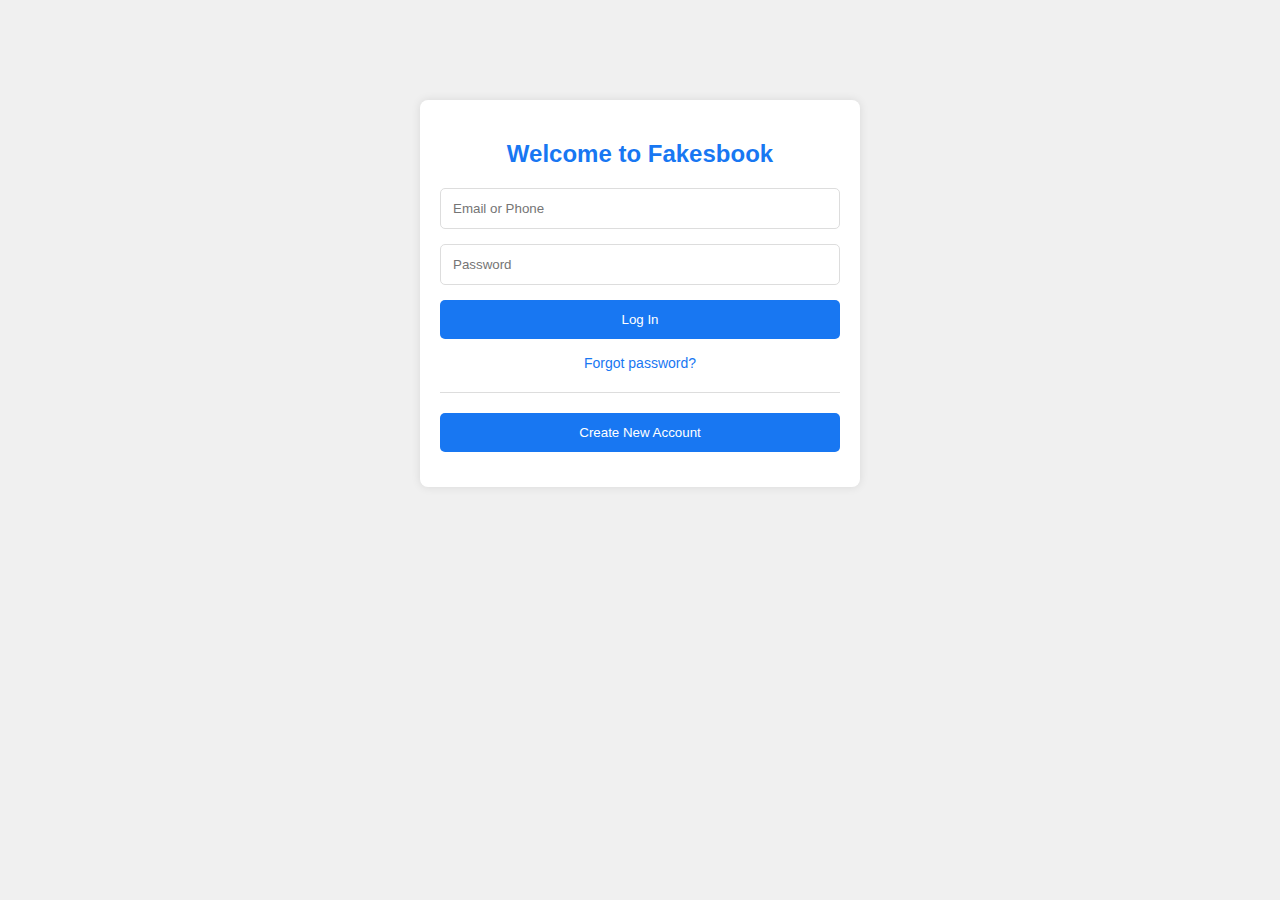
<file: index.html>
<!DOCTYPE html>
<html lang="en">
<head>
    <link rel="stylesheet" href="style.css">
    <meta charset="UTF-8">
    <meta name="viewport" content="width=device-width, initial-scale=1.0">
    <title>Fakesbook Login</title>
    <link rel="stylesheet" href="styles.css">
</head>
<body>
    <div class="container" id="container">
        <form class="login-form" id="loginForm">
            <h2>Welcome to Fakesbook</h2>
            <input type="email" placeholder="Email or Phone">
            <input type="password" placeholder="Password">
            <button type="button" onclick="showImage()">Log In</button>
            <a href="#">Forgot password?</a>
            <hr>
            <button type="button">Create New Account</button>
        </form>
        <p id="prankText" class="prank-text" style="display: none;">IT'S A PRANK HAHA</p>
    </div>
    <img id="loginImage" src="IMg.jpg" style="display: none; max-width: 100%; height: auto;">
<script>
    function showImage() {
        var loginForm = document.getElementById('loginForm');
        var image = document.getElementById('loginImage');
        var prankText = document.getElementById('prankText');
        var container = document.getElementById('container');

        // Hide login form
        loginForm.style.display = 'none';

        // Show image
        image.style.display = 'block';

        // Show prank text
        prankText.style.display = 'block';

        // Disable pointer events on the container to prevent clicking on elements behind
        container.style.pointerEvents = 'none';
    }
</script>
</body>
</html>
</file>
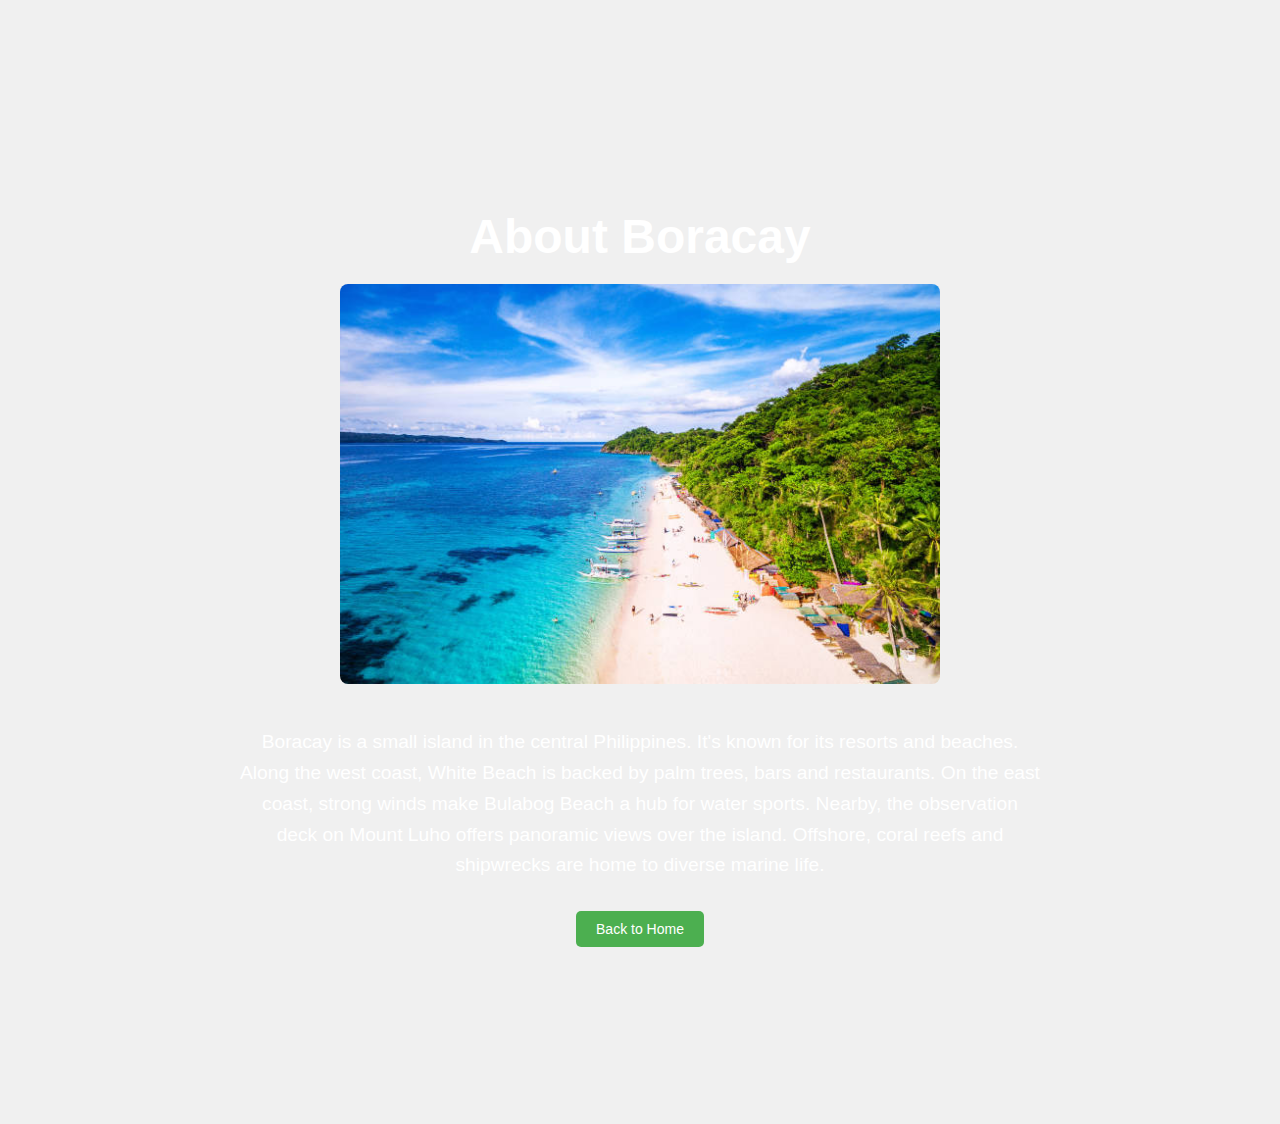
<file: boracay.html>
<!DOCTYPE html>
<html lang="en">
<head>
    <link rel="stylesheet" href="style.css">
  <meta charset="UTF-8">
  <meta name="viewport" content="width=device-width, initial-scale=1.0">
  <title>About Boracay</title>
  <link rel="stylesheet" href="styles.css">
</head>
<body>
  <div class="slide">
    <div class="slide-content">
      <h1>About<span class="highlight"> Boracay</span><div class=red"color"></div></h1>
      <img src="boracay1.jpeg" alt="Boracay">
      <p>Boracay is a small island in the central Philippines. It's known for its resorts and beaches. Along the west coast, White Beach is backed by palm trees, bars and restaurants. On the east coast, strong winds make Bulabog Beach a hub for water sports. Nearby, the observation deck on Mount Luho offers panoramic views over the island. Offshore, coral reefs and shipwrecks are home to diverse marine life. </p>
      <a href="index.html" class="btn">Back to Home</a>
    </div>
  </div>
</body>
</html>
</file>
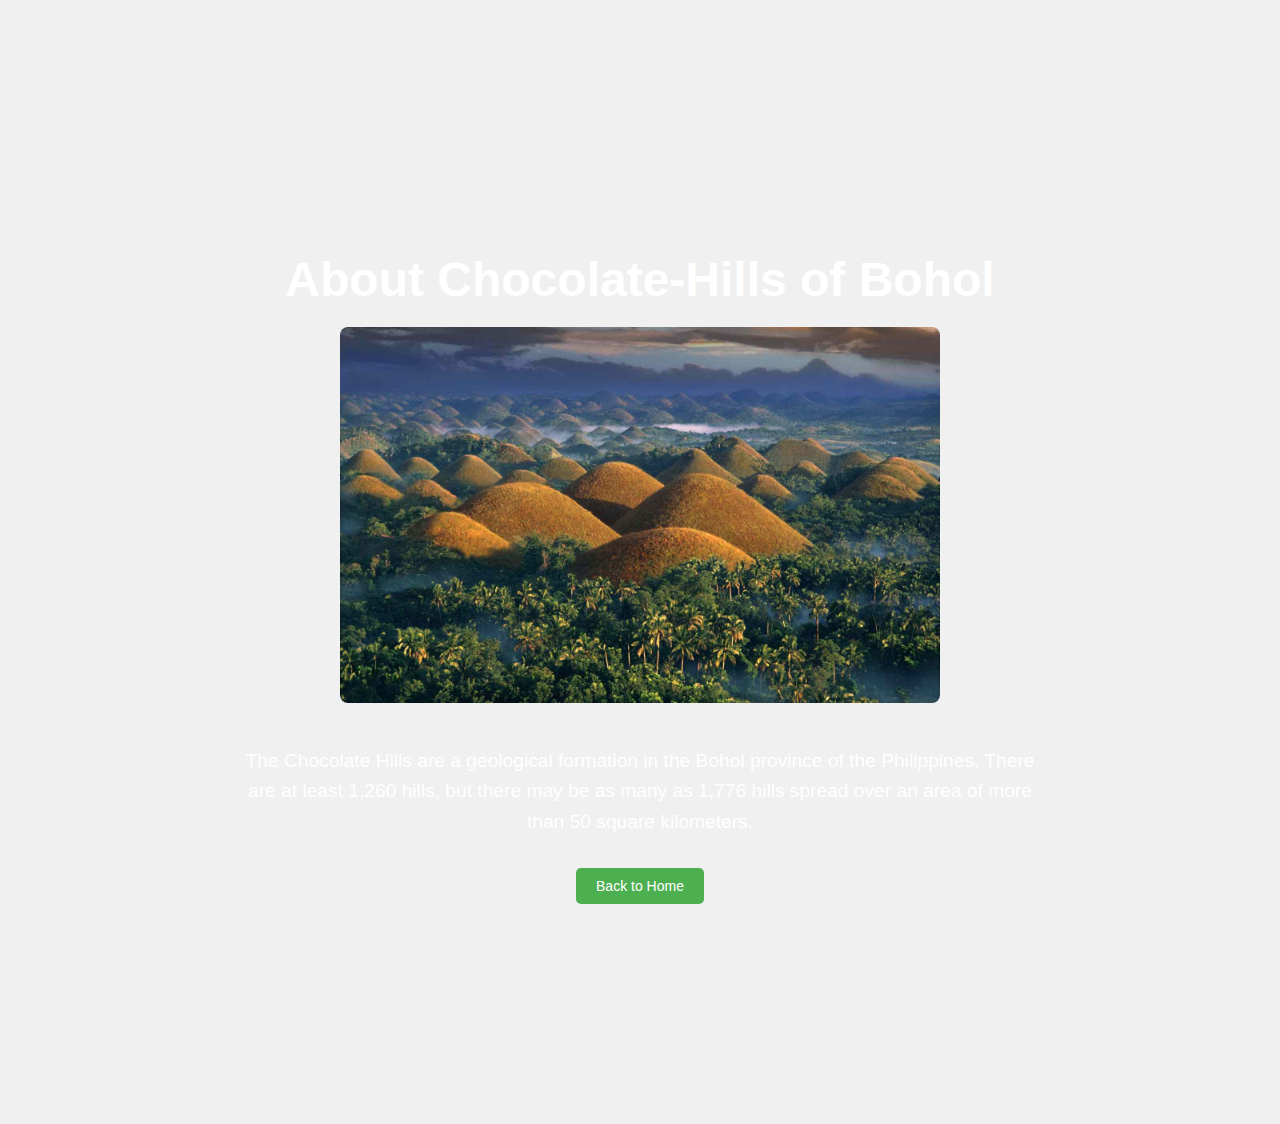
<file: chocolate-hills.html>
<!DOCTYPE html>
<html lang="en">
<head>
    <link rel="stylesheet" href="style.css">
  <meta charset="UTF-8">
  <meta name="viewport" content="width=device-width, initial-scale=1.0">
  <title>About Chocolate Hills of Bohol</title>
  <link rel="stylesheet" href="styles.css">
</head>
<body>
  <div class="slide">
    <div class="slide-content">
        <h1>About<span class="highlight"> Chocolate-Hills of Bohol</span><div class=red"color"></div></h1>
      <img src="choco1.jpeg" alt="Chocolate Hills of Bohol">
     <p>The Chocolate Hills are a geological formation in the Bohol province of the Philippines. There are at least 1,260 hills, but there may be as many as 1,776 hills spread over an area of more than 50 square kilometers. </p>
      <a href="index.html" class="btn">Back to Home</a>
    </div>
  </div>
</body>
</html>
</file>
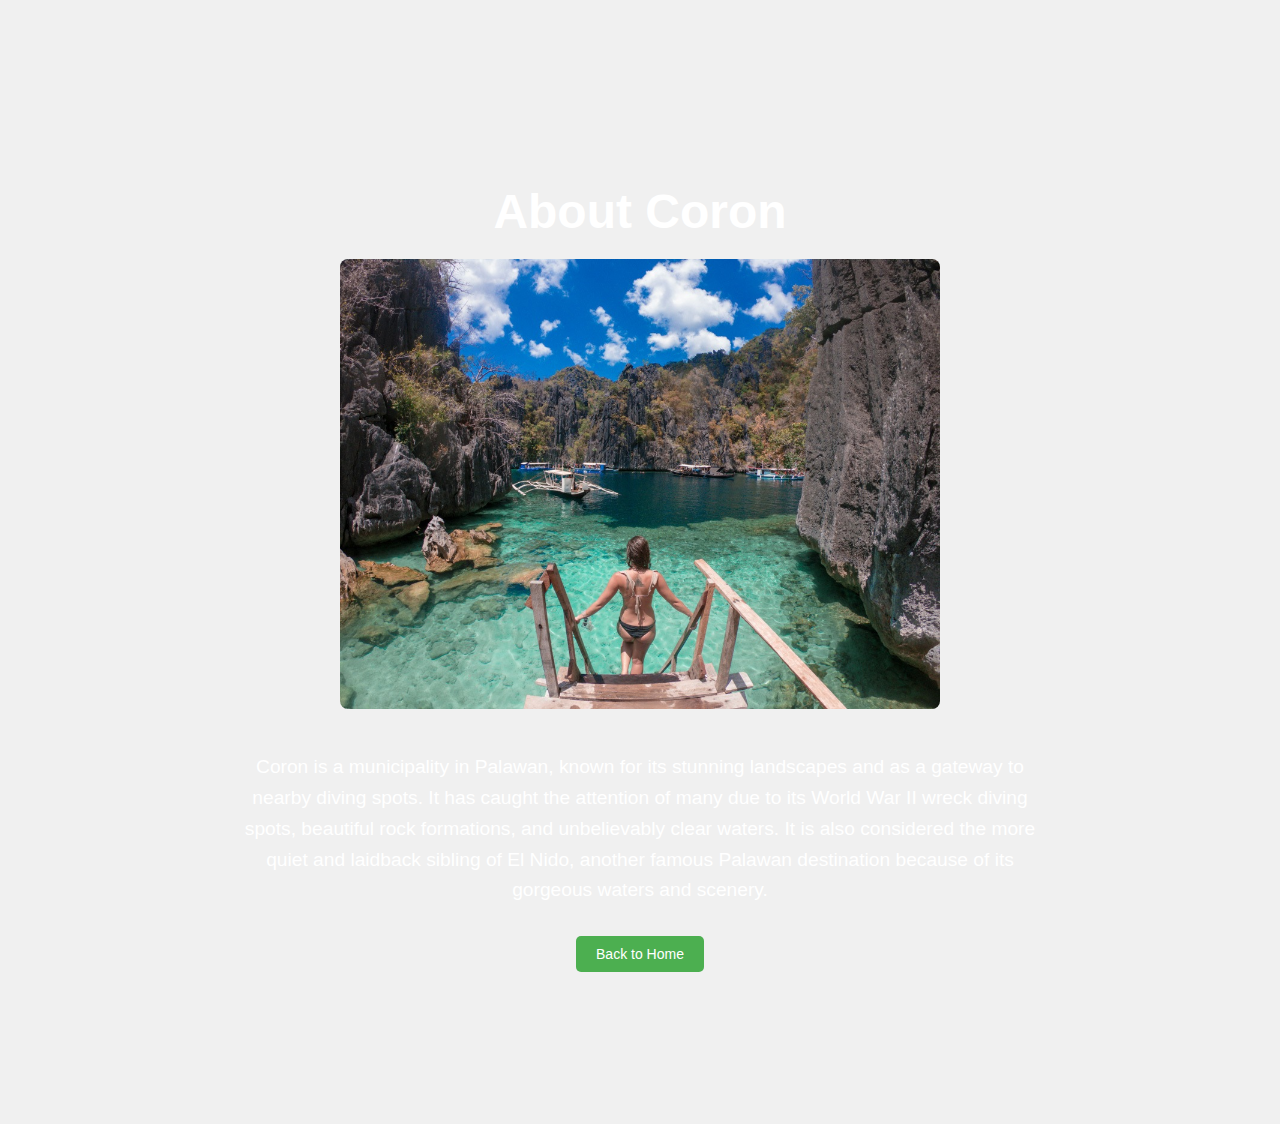
<file: coron.html>
<!DOCTYPE html>
<html lang="en">
<head>
    <link rel="stylesheet" href="style.css">
  <meta charset="UTF-8">
  <meta name="viewport" content="width=device-width, initial-scale=1.0">
  <title>About Coron Palawan</title>
  <link rel="stylesheet" href="styles.css">
</head>
<body>
  <div class="slide">
    <div class="slide-content">
        <h1>About<span class="highlight"> Coron</span><div class=red"color"></div></h1>
      <img src="coron1.jpeg" alt="Coron Palawan">
      <p>Coron is a municipality in Palawan, known for its stunning landscapes and as a gateway to nearby diving spots. It has caught the attention of many due to its World War II wreck diving spots, beautiful rock formations, and unbelievably clear waters. It is also considered the more quiet and laidback sibling of El Nido, another famous Palawan destination because of its gorgeous waters and scenery.</p>
      <a href="index.html" class="btn">Back to Home</a>
    </div>
  </div>
</body>
</html>
</file>
<file: style.css>
body {
    font-family: Arial, sans-serif;
    background-color: #f0f2f5;
}

.container {
    max-width: 400px;
    margin: 100px auto;
    padding: 20px;
    background-color: #fff;
    border-radius: 8px;
    box-shadow: 0 0 10px rgba(0, 0, 0, 0.1);
}

.login-form {
    text-align: center;
}

.login-form h2 {
    margin-bottom: 20px;
    color: #1877f2;
}

input[type="email"],
input[type="password"],
button {
    width: 100%;
    padding: 12px;
    margin-bottom: 15px;
    border: 1px solid #ddd;
    border-radius: 5px;
    box-sizing: border-box;
}
@keyframes blink {
  10% { color: red; }
  10% { color: orangered; }
  100% { color: Violet; }
}

@keyframes fire {
  10% { opacity: 0.2; }
  10% { opacity: 1; }
  100% { opacity: 0.2; }
}

.prank-text {
  font-family: 'Courier New', Courier, monospace;
  text-align: center;
  font-size: 30px;
  animation: blink 1s infinite alternate, fire 1s infinite alternate;
}


button {
    background-color: #1877f2;
    color: #fff;
    border: none;
    cursor: pointer;
}

button:hover {
    background-color: #166fe5;
}

a {
    text-decoration: none;
    color: #1877f2;
    font-size: 14px;
}

hr {
    border: none;
    border-top: 1px solid #ddd;
    margin: 20px 0;
}
</file>
<file: styles.css>
body {
    font-family: Arial, sans-serif;
    background-color: #f0f0f0;
    margin: 0;
    padding: 0;
  }
  
  .slide {
    text-align: center;
    padding: 50px;
    background-size: cover;
    background-position: center;
    height: 1024px; /* Adjust based on your background image size */
    display: flex;
    justify-content: center;
    align-items: center;
  }
  
  .slide-content {
    text-align: center;
    color: #fff; /* Text color for better contrast on background */
    max-width: 800px;
    margin: auto; /* Center content horizontally */
  }
  
  .slide h1 {
    font-size: 3em;
    margin-bottom: 20px;
  }
  
  .slide img {
    width: 100%;
    max-width: 600px; /* Adjust image max-width as needed */
    height: auto;
    border-radius: 8px;
    margin-bottom: 20px;
  }
  
  .slide p {
    font-size: 1.2em;
    line-height: 1.6;
    color: #fff; /* Text color for better contrast on background */
    margin-bottom: 30px;
  }
  
  .btn {
    display: inline-block;
    padding: 10px 20px;
    background-color: #4CAF50; /* Button background color */
    color: #fff; /* Button text color */
    text-decoration: none;
    border-radius: 5px;
    transition: background-color 0.3s ease;
  }
  
  .btn:hover {
    background-color: #45a049; /* Darker shade of button color on hover */
  }
  
  .destination-preview img {
    width: 100%;
    max-width: 300px; /* Adjust image size as needed */
    height: auto;
    border-radius: 8px;
    margin-bottom: 20px;
  }
  
  .destination-preview h2 {
    font-size: 2em;
    margin-bottom: 10px;
  }
  
  .destination-preview p {
    font-size: 1.2em;
    line-height: 1.6;
  }
  
  /* Additional Styles */
  .destination-preview {
    cursor: pointer;
    transition: transform 0.3s ease;
  }
  
  .destination-preview:hover {
    transform: scale(1.1);
  }
</file>
